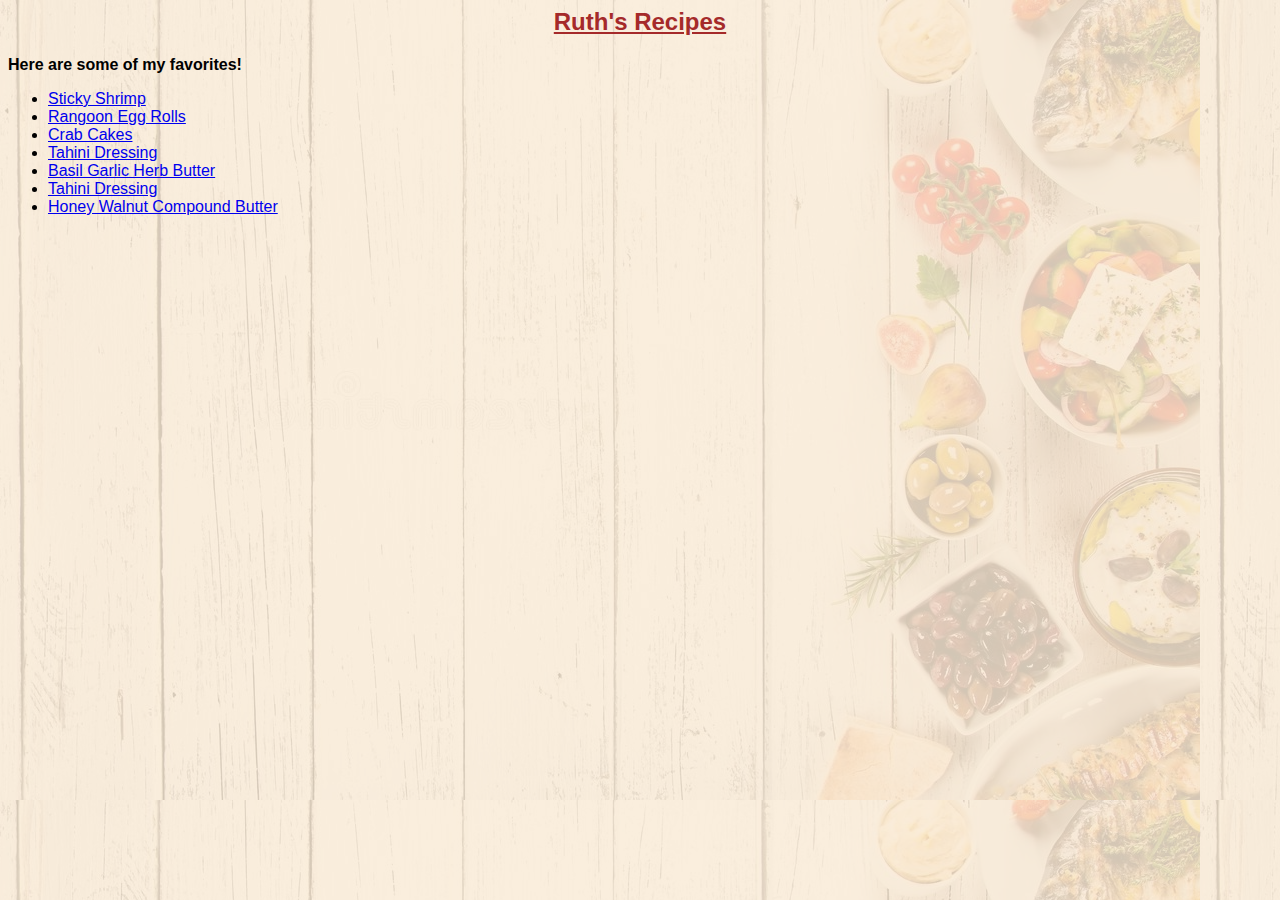
<file: index.html>
<!DOCTYPE html>
<html lang="en">
<head>
    <link rel="stylesheet" href="style.css">
    <meta charset="UTF-8">
    <meta http-equiv="X-UA-Compatible" content="IE=edge">
    <meta name="viewport" content="width=device-width, initial-scale=1.0">
    <title>Recipes</title>
</head>
<body>
    <div><h1>Ruth's Recipes</h1></div>

   <p> <strong>Here are some of my favorites! </strong></p>
    <ul>
    <li><a href="sticky_shrimp.html">Sticky Shrimp</a></li> 
    <li><a href="rangoon_egg_rolls.html">Rangoon Egg Rolls</a></li>
    <li><a href="crab_cakes.html">Crab Cakes</a></li>
    <li><a href="tahini_dressing.html">Tahini Dressing</a></li>
    <li><a href="basil_garlic_herb_butter.html">Basil Garlic Herb Butter</a></li>
    <li><a href="tahini_dressing.html">Tahini Dressing</a></li>
    <li><a href="honey_walnut_butter.html">Honey Walnut Compound Butter
    </ul>

</body>
</html>
</file>
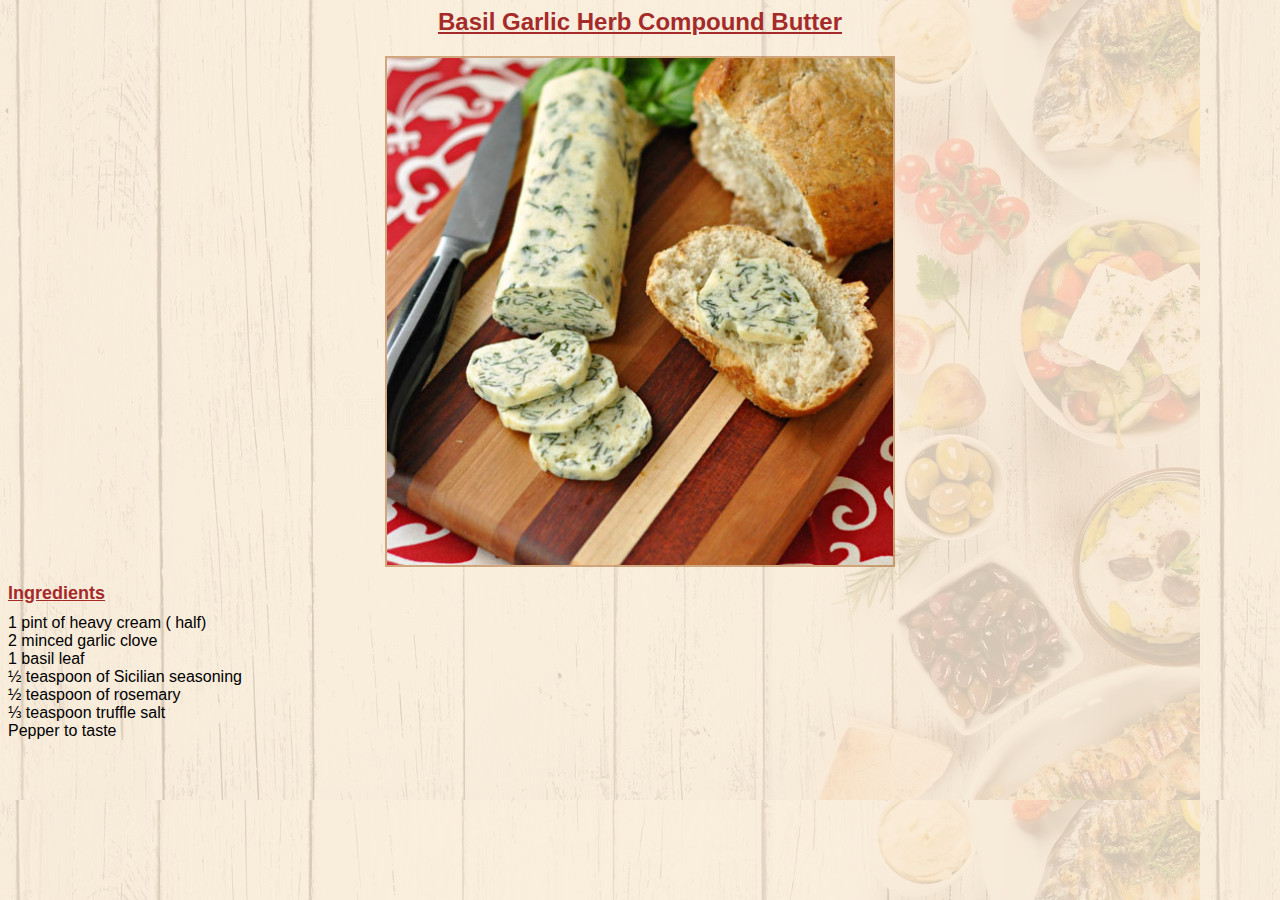
<file: basil_garlic_herb_butter.html>
<!DOCTYPE html>
<html lang="en">
<head>
    <link rel="stylesheet" href="style.css">
    <meta charset="UTF-8">
    <meta http-equiv="X-UA-Compatible" content="IE=edge">
    <meta name="viewport" content="width=device-width, initial-scale=1.0">
    <title>Basil Garlic Herb Compound Butter</title>
</head>
<body>
    <h1>Basil Garlic Herb Compound Butter</h1>
    <img src="photos/basil_butter.jpg" alt="basil compound Butter">
    <p>
        <h3>Ingredients </h3>
        <li>1 pint of heavy cream ( half) </li>
        <li>2 minced garlic clove</li>
        <li>1 basil leaf </li>
        <li>½ teaspoon of Sicilian seasoning </li>
        <li>½ teaspoon of rosemary </li>
        <li>⅓ teaspoon truffle salt</li>
        <li>Pepper to taste </li> 

        </ul>
        <br>
        
    </p>
</body>
</html>
</file>
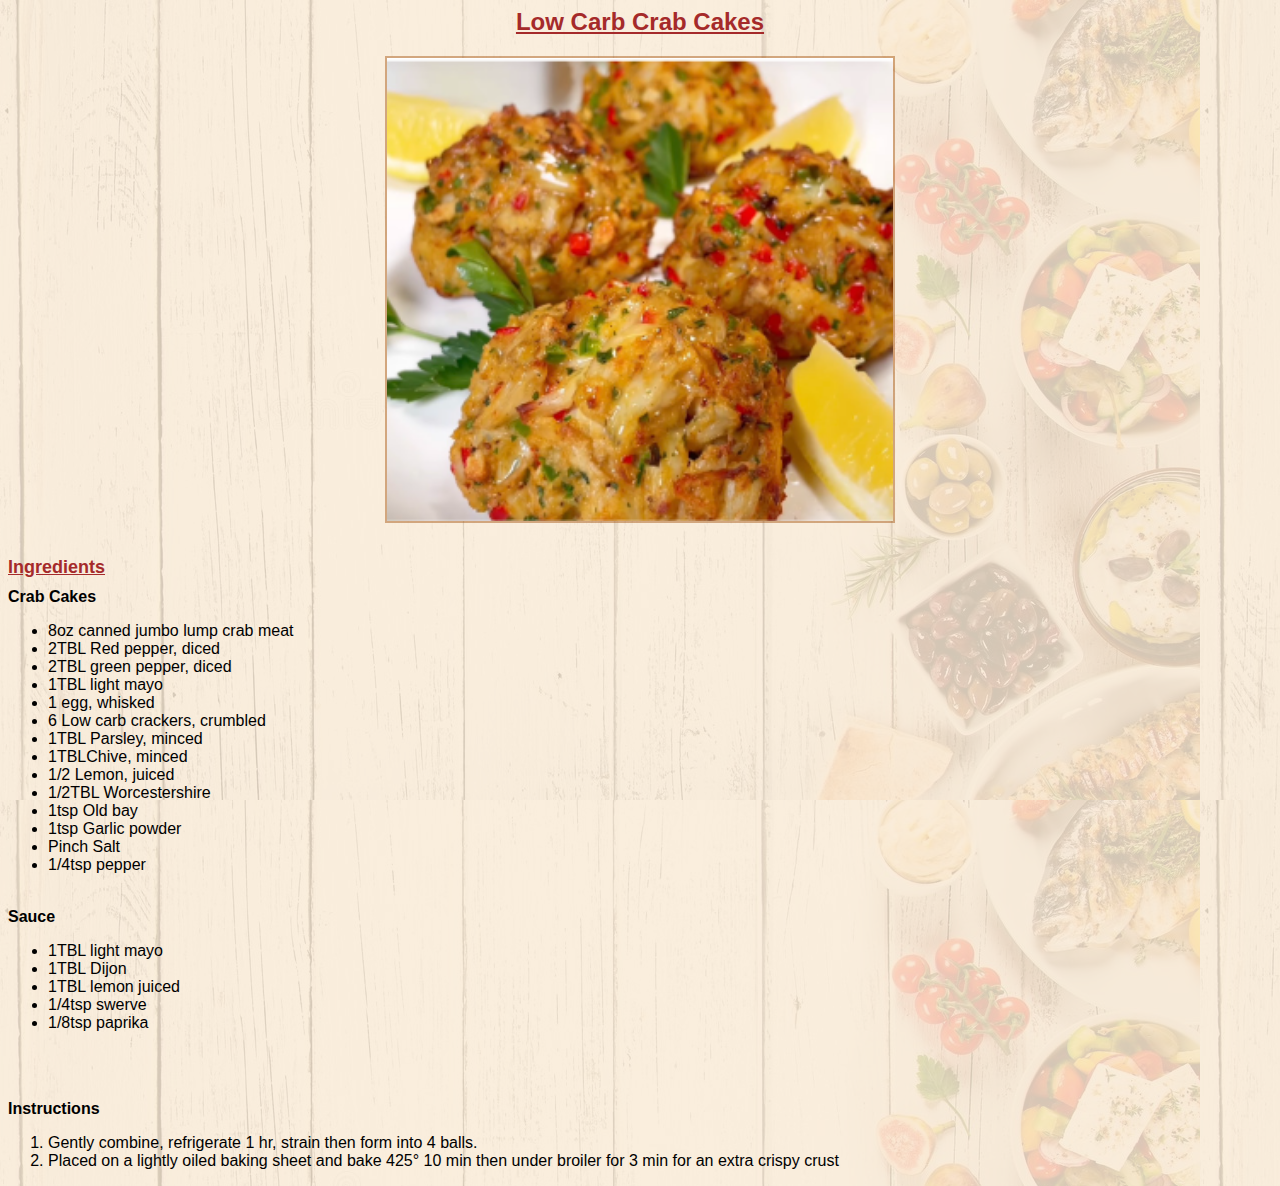
<file: crab_cakes.html>
<!DOCTYPE html>
<html lang="en">
<head>
    <link rel="stylesheet" href="style.css">
    <meta charset="UTF-8">
    <meta http-equiv="X-UA-Compatible" content="IE=edge">
    <meta name="viewport" content="width=device-width, initial-scale=1.0">
    <title>STICKY HONEY GARLIC BUTTER SHRIMP</title>
</head>
<body>
    <h1>Low Carb Crab Cakes</h1>
 
    <img src="photos/crab_cakes.png" alt="Crab Cakes">
    <br>
    
    <p><h3>Ingredients </h3>

        <strong>Crab Cakes</strong>
    <ul>
        <li>8oz canned jumbo lump crab meat</li>
        <li>2TBL Red pepper, diced</li>
        <li>2TBL green pepper, diced</li>
        <li>1TBL light mayo</li>
        <li>1 egg, whisked</li>
        <li>6 Low carb crackers, crumbled</li>
        <li>1TBL Parsley, minced</li> 
        <li>1TBLChive, minced</li>
        <li>1/2 Lemon, juiced</li>
        <li>1/2TBL Worcestershire</li>
        <li>1tsp Old bay</li>
        <li>1tsp Garlic powder</li>
        <li>Pinch Salt</li>
        <li>1/4tsp pepper</li>
    </ul>
        <br>
        <strong>Sauce</strong>
        <ul>
        <li>1TBL light mayo</li>
        <li>1TBL Dijon</li>
        <li>1TBL lemon juiced</li>
        <li>1/4tsp swerve</li>
        <li>1/8tsp paprika</li>
        </ul>
        </p>
         <br>
         <br>
        <p> <strong>Instructions</strong>
        <br>
         <ol>
        <li>Gently combine, refrigerate 1 hr, strain then form into 4 balls. </li>
        <li>Placed on a lightly oiled baking sheet and bake 425° 10 min then under broiler for 3 min for an extra
            crispy crust</li>
            
        </p>
 </body>
 </html>
</file>
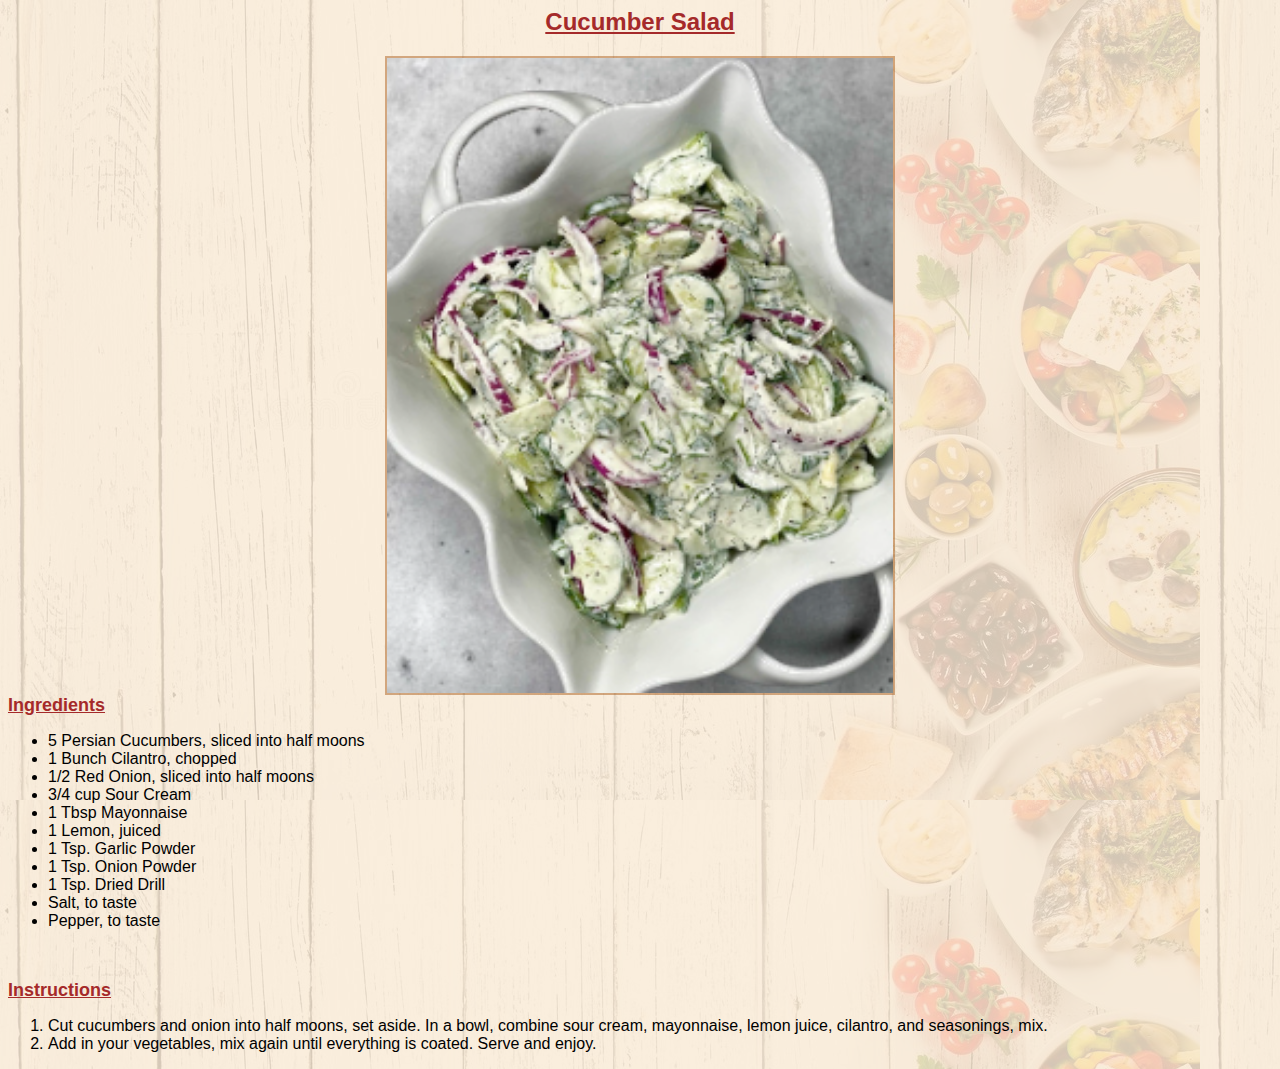
<file: cucumber_salad.html>
<!DOCTYPE html>
<html lang="en">
<head>
    <link rel="stylesheet" href="style.css">
    <meta charset="UTF-8">
    <meta http-equiv="X-UA-Compatible" content="IE=edge">
    <meta name="viewport" content="width=device-width, initial-scale=1.0">
    <title>Cucumber Salad</title>
</head>
<body>
    <div class="box">
    <h1>Cucumber Salad</h1>
  
    <img src="photos/cucumber_salad.png" alt="Cucumber Salad">
    
    
    <h3>Ingredients </h3>
        <ul>
        <li>5 Persian Cucumbers, sliced into half moons</li>
        <li>1 Bunch Cilantro, chopped</li>
        <li>1/2 Red Onion, sliced into half moons</li>
        <li>3/4 cup Sour Cream</li>
        <li>1 Tbsp Mayonnaise</li>
        <li>1 Lemon, juiced</li>
        <li>1 Tsp. Garlic Powder</li> 
        <li>1 Tsp. Onion Powder</li>
        <li>1 Tsp. Dried Drill</li>
        <li>Salt, to taste</li>
        <li>Pepper, to taste</li>
        </ul>

    </div>   
    <br>
    <div class="box">
       <p> <h3>Instructions</h3>
         
        <ol>
        <li>Cut cucumbers and onion into half moons, set aside. In a bowl, combine sour cream, mayonnaise, lemon juice, cilantro, and seasonings, mix.</li>
        <li>Add in your vegetables, mix again until everything is coated. Serve and enjoy.</li>
        </ol>
        </p>
 </div>
</body>
</html>
</file>
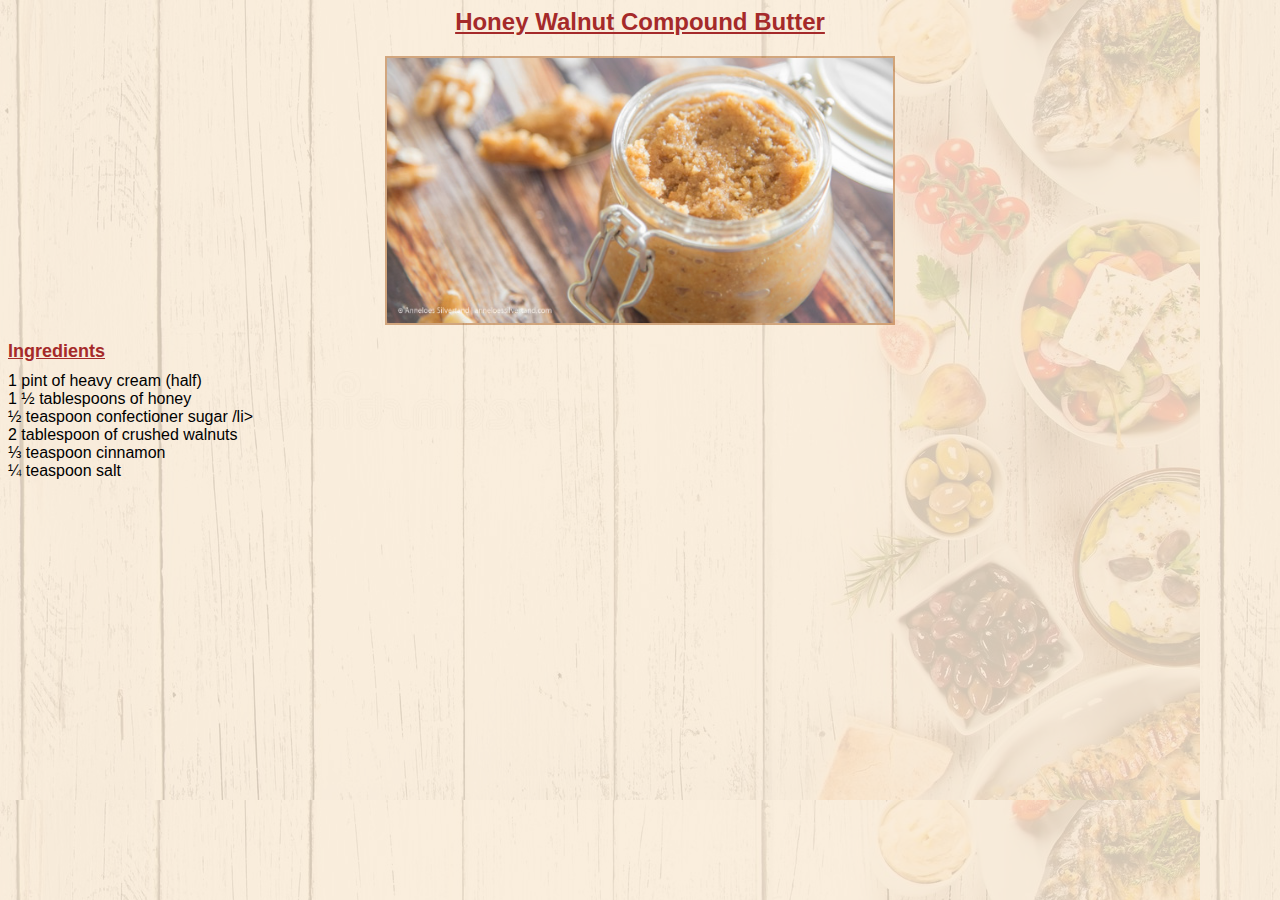
<file: honey_walnut_butter.html>
<!DOCTYPE html>
<html lang="en">
<head>
    <link rel="stylesheet" href="style.css">
    <meta charset="UTF-8">
    <meta http-equiv="X-UA-Compatible" content="IE=edge">
    <meta name="viewport" content="width=device-width, initial-scale=1.0">
    <title>Honey Walnut Compound Butter</title>
</head>
<body>
    <h1>Honey Walnut Compound Butter</h1>
    <img src="photos/walnut_buter.jpg" alt="Honey Walnut Compound Butter">
    <p>
        <h3>Ingredients </h3>
        <li>1 pint of heavy cream (half) </li>
        <li>1 ½ tablespoons of honey</li>
        <li>½ teaspoon confectioner sugar /li>
        <li>2 tablespoon of crushed walnuts  </li>
        <li>⅓ teaspoon cinnamon </li>
        <li>¼ teaspoon salt </li>
       
        </ul>
        <br>
        
    </p>
</body>
</html>
</file>
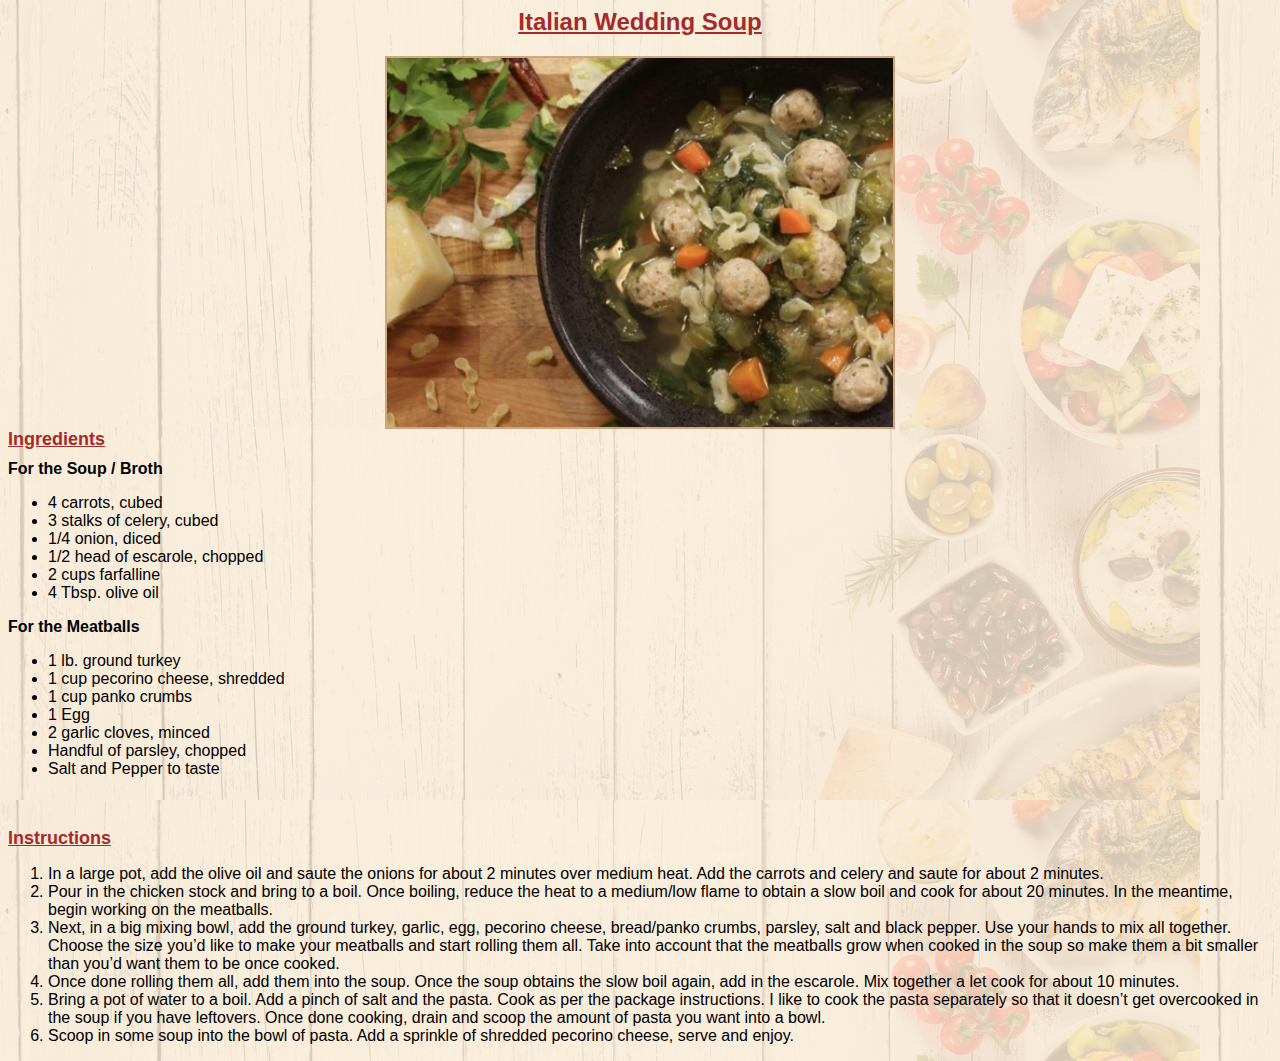
<file: italian_wedding_soup.html>
<!DOCTYPE html>
<html lang="en">
<head>
    <link rel="stylesheet" href="style.css">
    <meta charset="UTF-8">
    <meta http-equiv="X-UA-Compatible" content="IE=edge">
    <meta name="viewport" content="width=device-width, initial-scale=1.0">
    <title>Cucumber Salad</title>
</head>
<body>
    <div class="box">
    <h1>Italian Wedding Soup</h1>
  
    <img src="photos/italian_wedding_soup.png" alt="Italian Wedding Soup">
    
    
    <h3>Ingredients </h3>
        
<strong>For the Soup / Broth</strong>
<ul>
    <li>4 carrots, cubed</li>
    <li>3 stalks of celery, cubed</li>
    <li>1/4 onion, diced</li>
    <li>1/2 head of escarole, chopped</li>
    <li>2 cups farfalline</li>
    <li>4 Tbsp. olive oil</li>
</ul>
<strong>For the Meatballs</strong>
<ul>
    <li>1 lb. ground turkey</li> 
    <li>1 cup pecorino cheese, shredded</li>
    <li>1 cup panko crumbs</li>
    <li>1 Egg</li>
    <li>2 garlic cloves, minced</li>
    <li>Handful of parsley, chopped</li>
    <li>Salt and Pepper to taste</li>
</ul>
    </div>   
    <br>
    <div class="box">
       <p> <h3>Instructions</h3>
         
        <ol>
        <li>In a large pot, add the olive oil and saute the onions for about 2 minutes over medium heat. Add the carrots and celery and saute for about 2 minutes.</li>
        <li>Pour in the chicken stock and bring to a boil. Once boiling, reduce the heat to a medium/low flame to obtain a slow boil and cook for about 20 minutes. In the meantime, begin working on the meatballs.</li>
        <li>Next, in a big mixing bowl, add the ground turkey, garlic, egg, pecorino cheese, bread/panko crumbs, parsley, salt and black pepper. Use your hands to mix all together. Choose the size you’d like to make your meatballs and start rolling them all. Take into account that the meatballs grow when cooked in the soup so make them a bit smaller than you’d want them to be once cooked.</li>
        <li>Once done rolling them all, add them into the soup. Once the soup obtains the slow boil again, add in the escarole. Mix together a let cook for about 10 minutes.</li>
        <li>Bring a pot of water to a boil. Add a pinch of salt and the pasta. Cook as per the package instructions. I like to cook the pasta separately so that it doesn’t get overcooked in the soup if you have leftovers. Once done cooking, drain and scoop the amount of pasta you want into a bowl.</li>
        <li>Scoop in some soup into the bowl of pasta. Add a sprinkle of shredded pecorino cheese, serve and enjoy.</li>
    </ol>
        </p>
 </div>
</body>
</html>
</file>
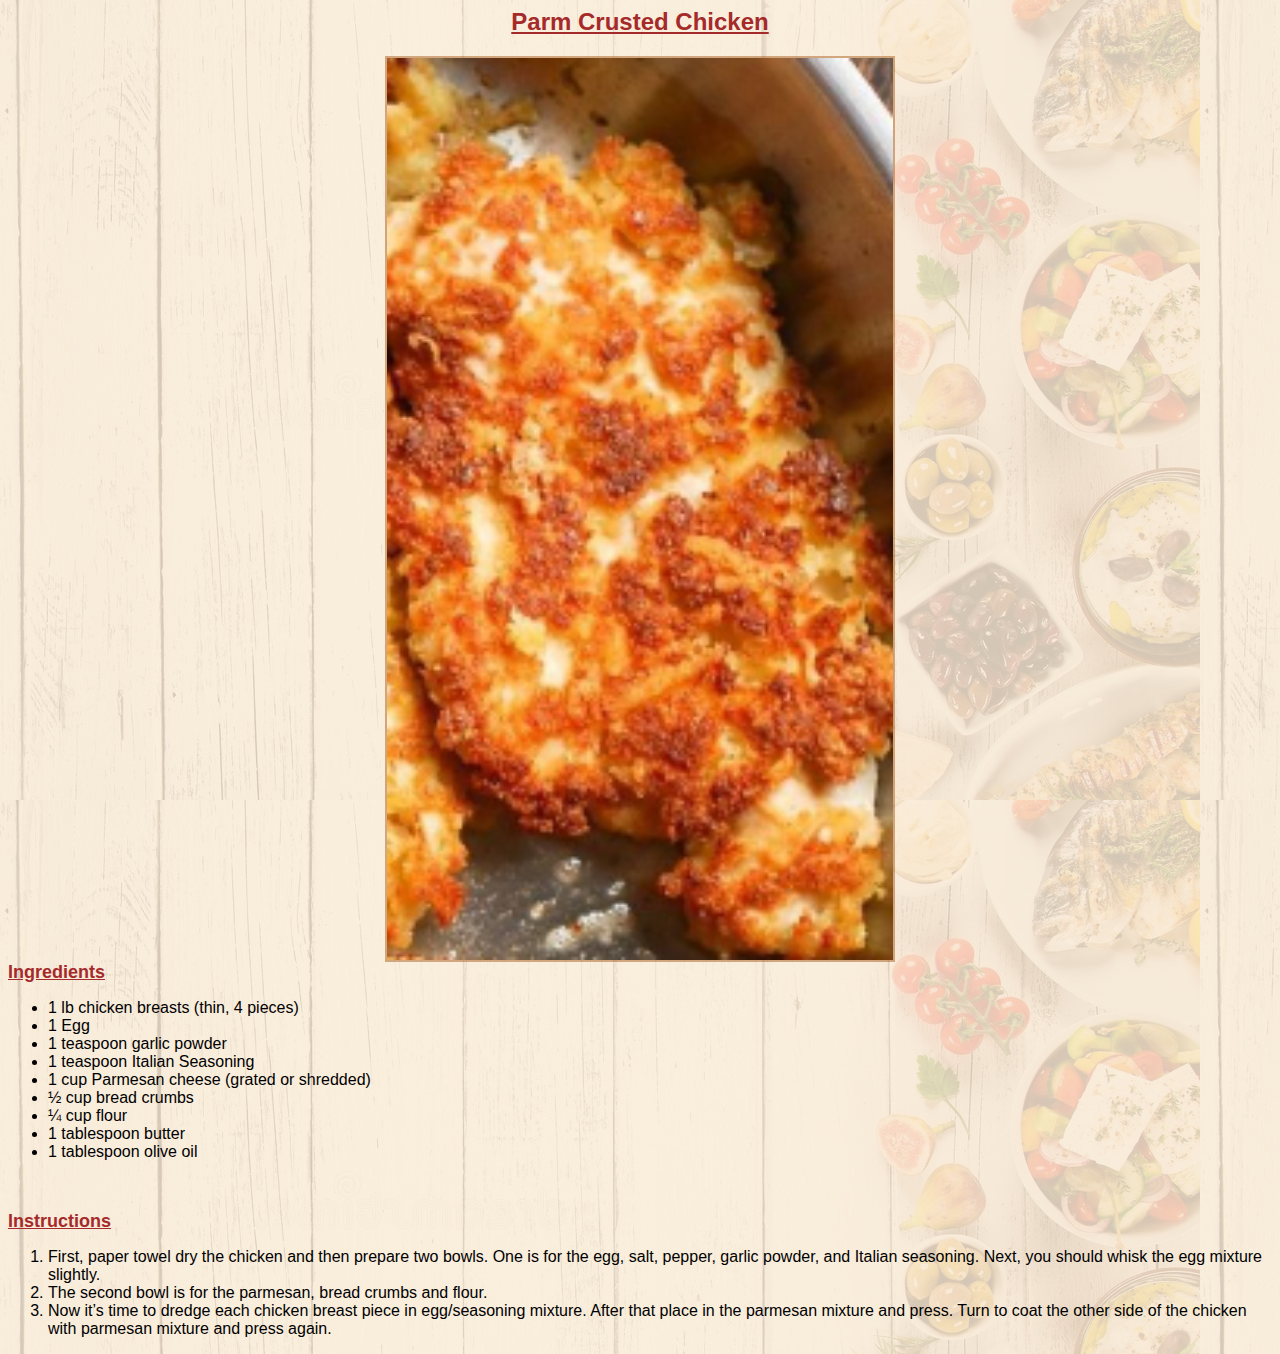
<file: parm_crusted_chicken.html>
<!DOCTYPE html>
<html lang="en">
<head>
    <link rel="stylesheet" href="style.css">
    <meta charset="UTF-8">
    <meta http-equiv="X-UA-Compatible" content="IE=edge">
    <meta name="viewport" content="width=device-width, initial-scale=1.0">
    <title>Parm Crusted Chicken</title>
</head>
<body>
    <div class="box">
    <h1>Parm Crusted Chicken</h1>
  
    <img src="photos/parm_crusted_chicken.png" alt="Parm Crusted Chicken">
    
    
    <h3>Ingredients </h3>
        <ul>
        <li>1 lb chicken breasts (thin, 4 pieces)</li>
        <li>1 Egg</li>
        <li>1 teaspoon garlic powder</li>
        <li>1 teaspoon Italian Seasoning</li>
        <li>1 cup Parmesan cheese (grated or shredded)</li>
        <li>½ cup bread crumbs</li>
        <li>¼ cup flour</li>
        <li>1 tablespoon butter</li> 
        <li>1 tablespoon olive oil</li>
        </ul>
    </div>   
    <br>
    <div class="box">
       <p> <h3>Instructions</h3>
         
        <ol>
        <li>First, paper towel dry the chicken and then prepare two bowls. One is for the egg, salt, pepper, garlic powder, and Italian seasoning. Next, you should whisk the egg mixture slightly.</li>
        <li>The second bowl is for the parmesan, bread crumbs and flour.</li>
        <li>Now it’s time to dredge each chicken breast piece in egg/seasoning mixture. After that place in  the parmesan mixture and press. Turn to coat the other side of the chicken with parmesan mixture and press again.</li>    
    </ol>
        </p>
 </div>
</body>
</html>
</file>
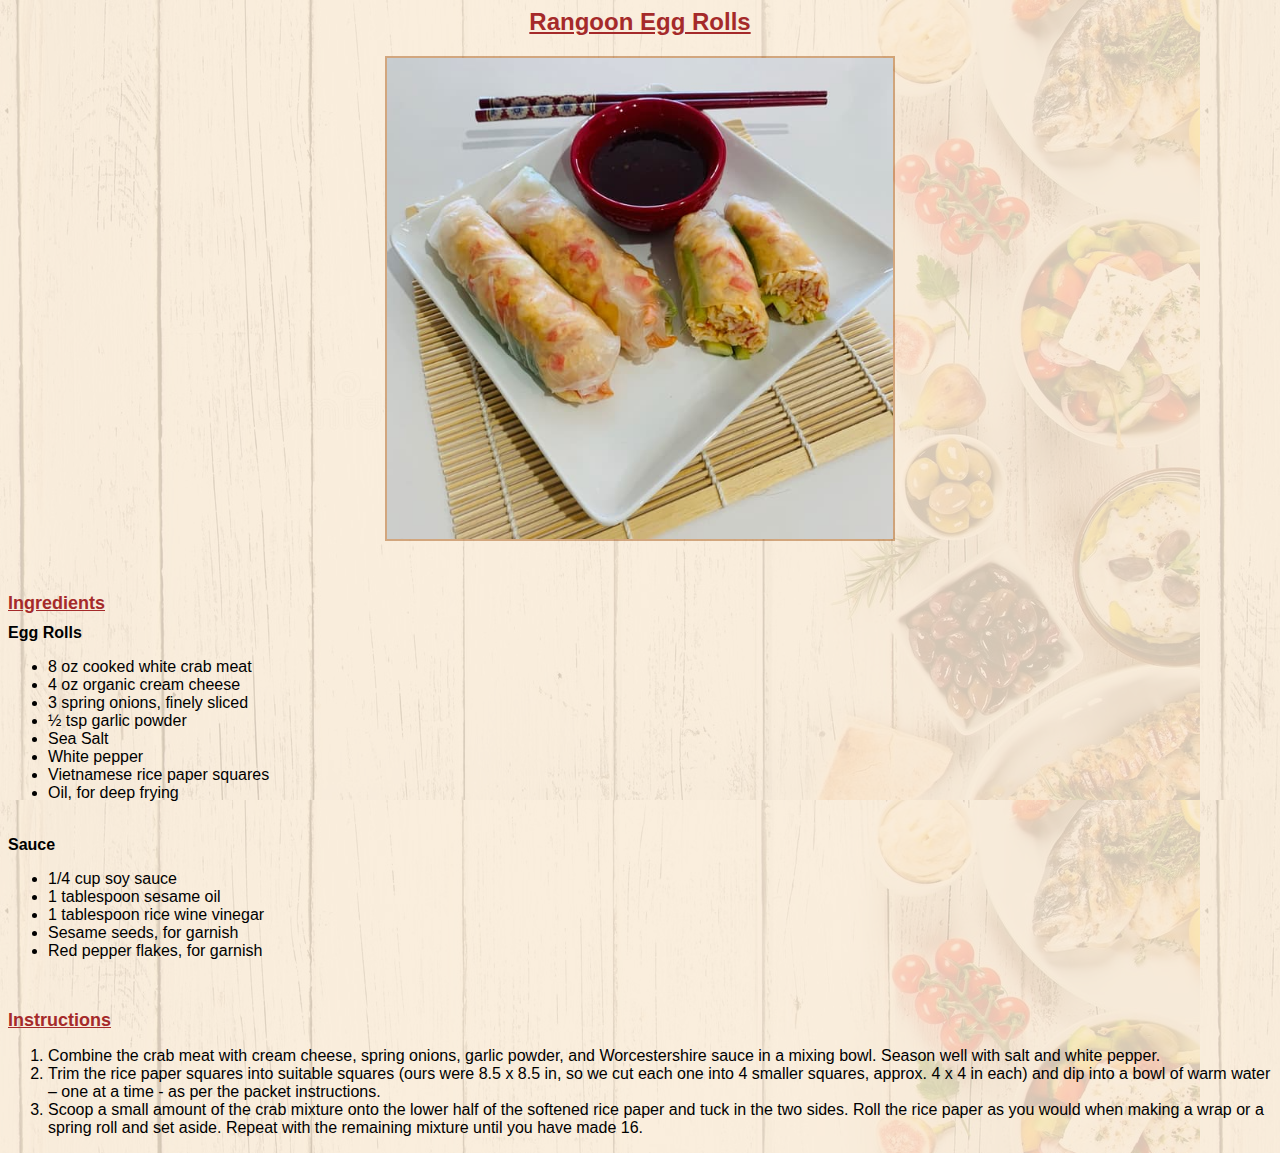
<file: rangoon_egg_rolls.html>
<!DOCTYPE html>
<html lang="en">
<head>
    <link rel="stylesheet" href="style.css">
    <meta charset="UTF-8">
    <meta http-equiv="X-UA-Compatible" content="IE=edge">
    <meta name="viewport" content="width=device-width, initial-scale=1.0">
    <title>STICKY HONEY GARLIC BUTTER SHRIMP</title>
</head>
<body>
    <h1>Rangoon Egg Rolls</h1>
  
    <img src="photos/rangoon_egg_rolls.jpg" alt="Rangoon Egg rolls">
    <br>
    <br>
    <p><h3>Ingredients </h3>

       <strong>Egg Rolls</strong>
        <ul>
        <li>8 oz cooked white crab meat</li>
        <li>4 oz organic cream cheese</li>
        <li>3 spring onions, finely sliced</li>
        <li>½ tsp garlic powder</li>
        <li>Sea Salt</li>
        <li>White pepper</li>
        <li>Vietnamese rice paper squares</li> 
        <li>Oil, for deep frying</li>
        </ul>
        <br>
        <strong>Sauce</strong>
        <ul>
        <li>1/4 cup soy sauce</li>
        <li>1 tablespoon sesame oil</li>
        <li>1 tablespoon rice wine vinegar</li>
        <li>Sesame seeds, for garnish</li>
        <li>Red pepper flakes, for garnish</li>
        </ul>
    </p>
        <br>
       <p> <h3>Instructions</h3>
         
        <ol>
        <li>Combine the crab meat with cream cheese, spring onions, garlic powder, and Worcestershire sauce in a mixing bowl. Season well with salt and white pepper. </li>
        <li>Trim the rice paper squares into suitable squares (ours were 8.5 x 8.5 in, so we cut each one into 4 smaller squares, approx. 4 x 4 in each) and dip into a bowl of warm water – one at a time - as per the packet instructions.</li>  
        <li> Scoop a small amount of the crab mixture onto the lower half of the softened rice paper and tuck in the two sides. Roll the rice paper as you would when making a wrap or a spring roll and set aside. Repeat with the remaining mixture until you have made 16.</li>
        </ol>
       
        </p>
</body>
</html>
</file>
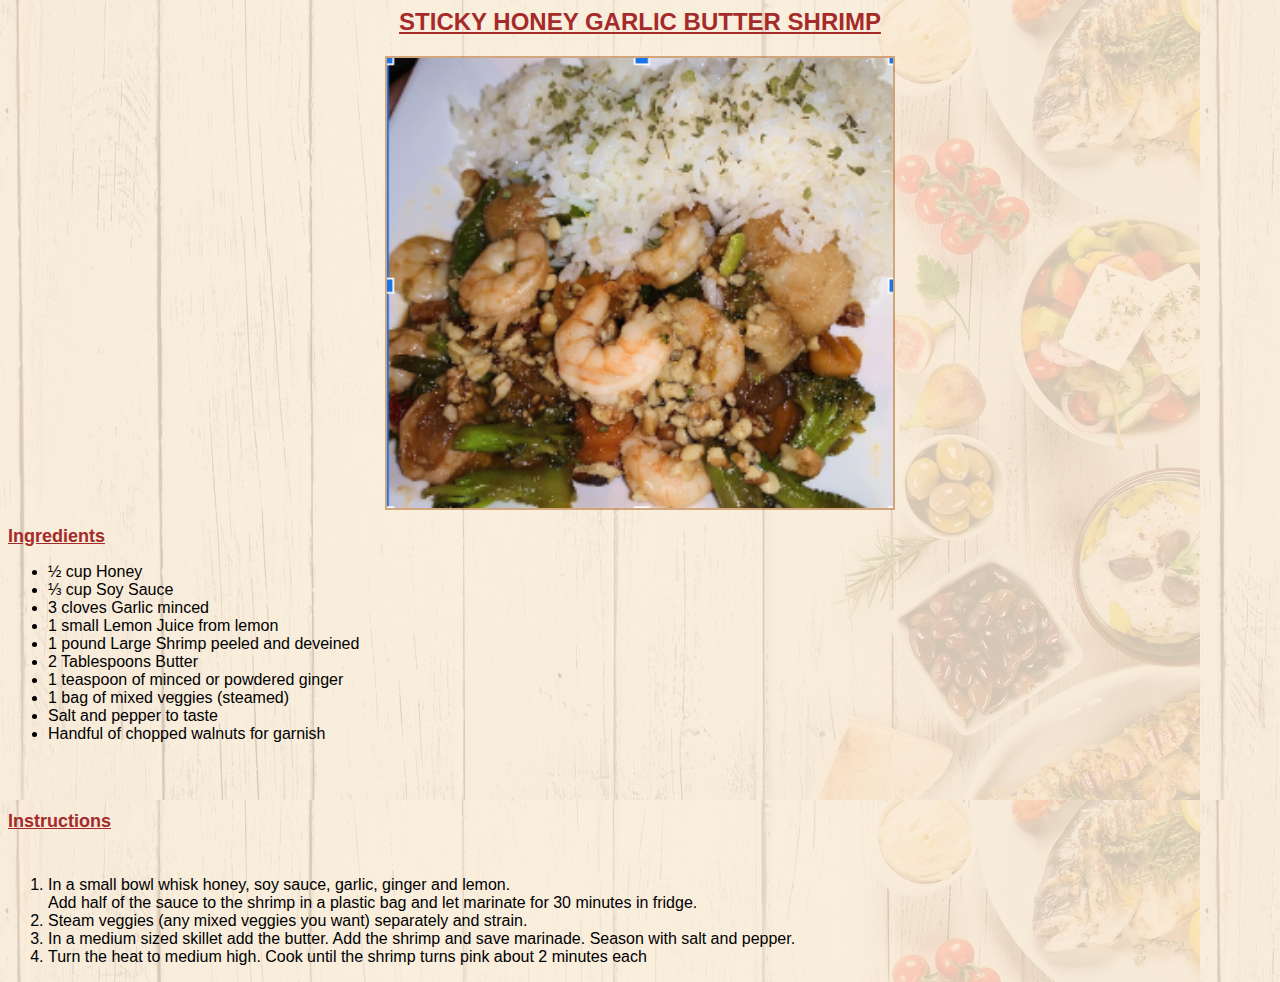
<file: sticky_shrimp.html>
<!DOCTYPE html>
<html lang="en">
<head>
    <link rel="stylesheet" href="style.css">
    <meta charset="UTF-8">
    <meta http-equiv="X-UA-Compatible" content="IE=edge">
    <meta name="viewport" content="width=device-width, initial-scale=1.0">
    <title>Sticky Honey Garlic Butter Shrimp</title>
</head>
<body>
    <h1>STICKY HONEY GARLIC BUTTER SHRIMP</h1>
 
   
    <img src="photos/shrimp.png" alt="shrimp">

    
    <p><h3>Ingredients</h3> 
        <ul>
        <li>½ cup Honey</li>
        <li>⅓ cup Soy Sauce</li>
        <li>3 cloves Garlic minced</li>
        <li>1 small Lemon Juice from lemon</li>
        <li>1 pound Large Shrimp peeled and deveined</li>
        <li>2 Tablespoons Butter</li>
        <li>1 teaspoon of minced or powdered ginger</li> 
        <li>1 bag of mixed veggies (steamed)</li>
        <li>Salt and pepper to taste</li>
        <li>Handful of chopped walnuts for garnish</li>
    </ul>
    </p>
        <br>
        <br>
       <p> <h3>Instructions</h3>
         <br>
        <ol>
        <li>In a small bowl whisk honey, soy sauce, garlic, ginger and lemon. </li>
        Add half of the sauce to the shrimp in a plastic bag and let marinate for 30 minutes in fridge.</li>
        <li>Steam veggies (any mixed veggies you want) separately and strain.</li>  
        <li>In a medium sized skillet add the butter. Add the shrimp and save marinade. Season with salt and pepper.</li>
        <li>Turn the heat to medium high. Cook until the shrimp turns pink about 2 minutes each </li>
        </ol>
        </p>
</body>
</html>
</file>
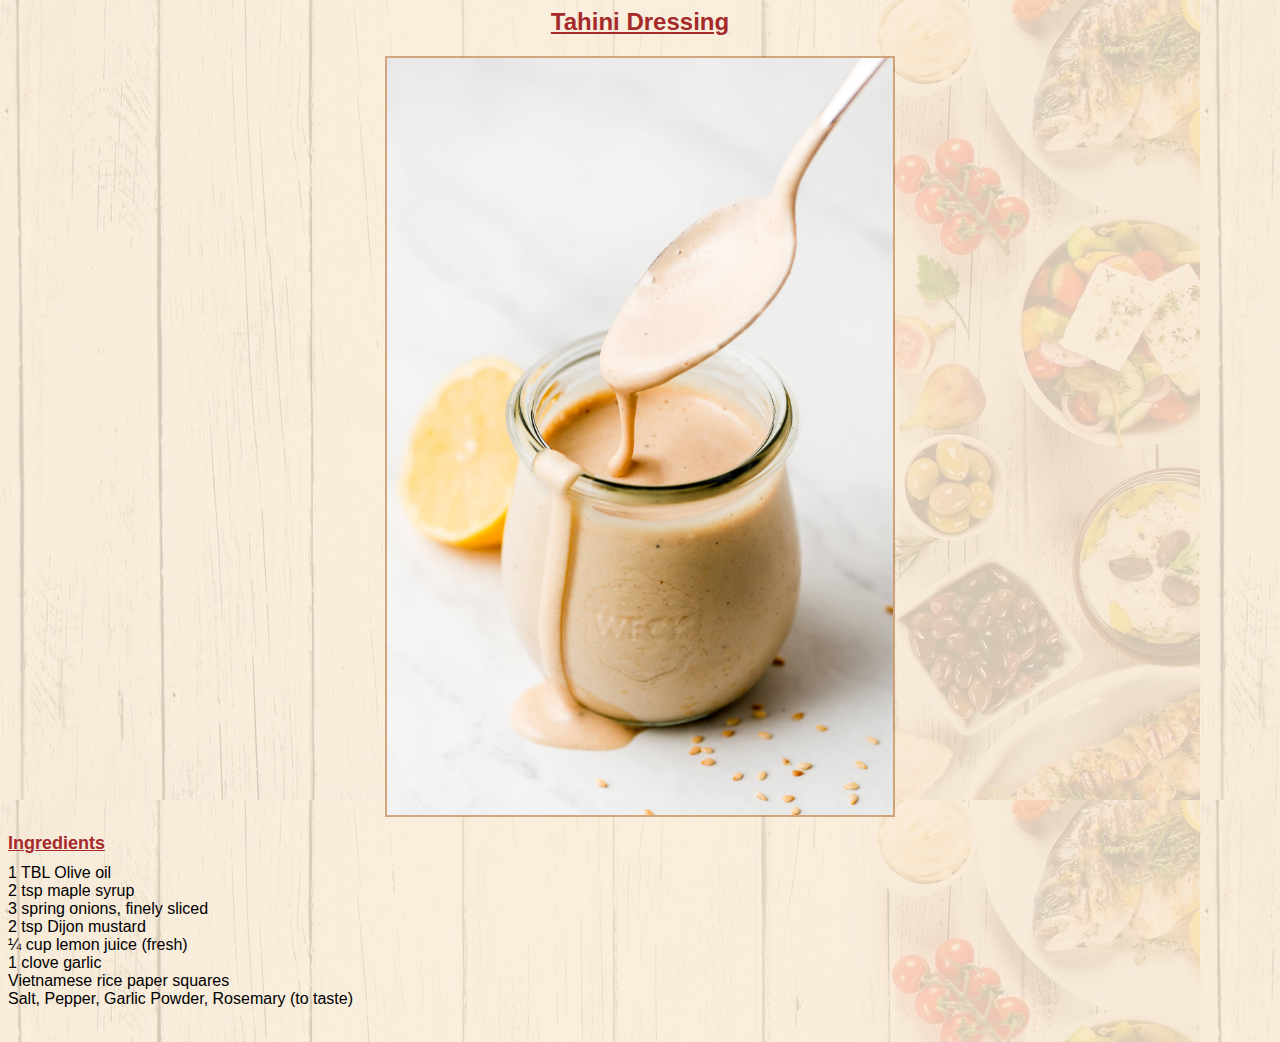
<file: tahini_dressing.html>
<!DOCTYPE html>
<html lang="en">
<head>
    <link rel="stylesheet" href="style.css">
    <meta charset="UTF-8">
    <meta http-equiv="X-UA-Compatible" content="IE=edge">
    <meta name="viewport" content="width=device-width, initial-scale=1.0">
    <title>Tahini Dressing</title>
</head>
<body>
    <h1>Tahini Dressing</h1>
    <img src="photos/tahini.jpg" alt="Tahini Dressing">
    <p>
        <h3>Ingredients </h3>
        <li>1 TBL Olive oil</li>
        <li>2 tsp maple syrup</li>
        <li>3 spring onions, finely sliced</li>
        <li>2 tsp Dijon mustard</li>
        <li>¼ cup lemon juice (fresh)</li>
        <li>1 clove garlic</li>
        <li>Vietnamese rice paper squares</li> 
        <li>Salt, Pepper, Garlic Powder, Rosemary (to taste)</li>

        </ul>
        <br>
        
    </p>
</body>
</html>
</file>
<file: style.css>
/*Style Css*/
body {
font-family: "Helvetica", Sans-Serif;
background-image: url(photos/food_bg.png) ;
background-color: antiquewhite;

      }

img {
margin-left: auto;
margin-right: auto;
margin-top: 0px;
margin-bottom: 0px;
display: block;
width: 40%;
height: auto;
border: 2px solid rgba(158, 72, 1, 0.432);

}

h1 {
color: brown;
font-family: arial, sans-serif;
font-size: 24px;
font-weight: bold;
text-decoration: underline;
margin-top: 0px;
margin-bottom: 20px;
text-align:center
}

h3 {
    color: brown;
    font-family: arial, sans-serif;
    font-size: 18px;
    font-weight: bold;
    text-decoration: underline;
    margin-top: 0px;
    margin-bottom: 10px;
    text-align:left
    }

p {
color: #df0a0ae8
font-family: arial, sans-serif;
font-size: 16px
 }

 ul {
    color: #272727e8
    font-family: arial, sans-serif;
    font-size: 16px
 }

 ol {
    color: #272727e8
    font-family: arial, sans-serif;
    font-size: 16px
</file>
